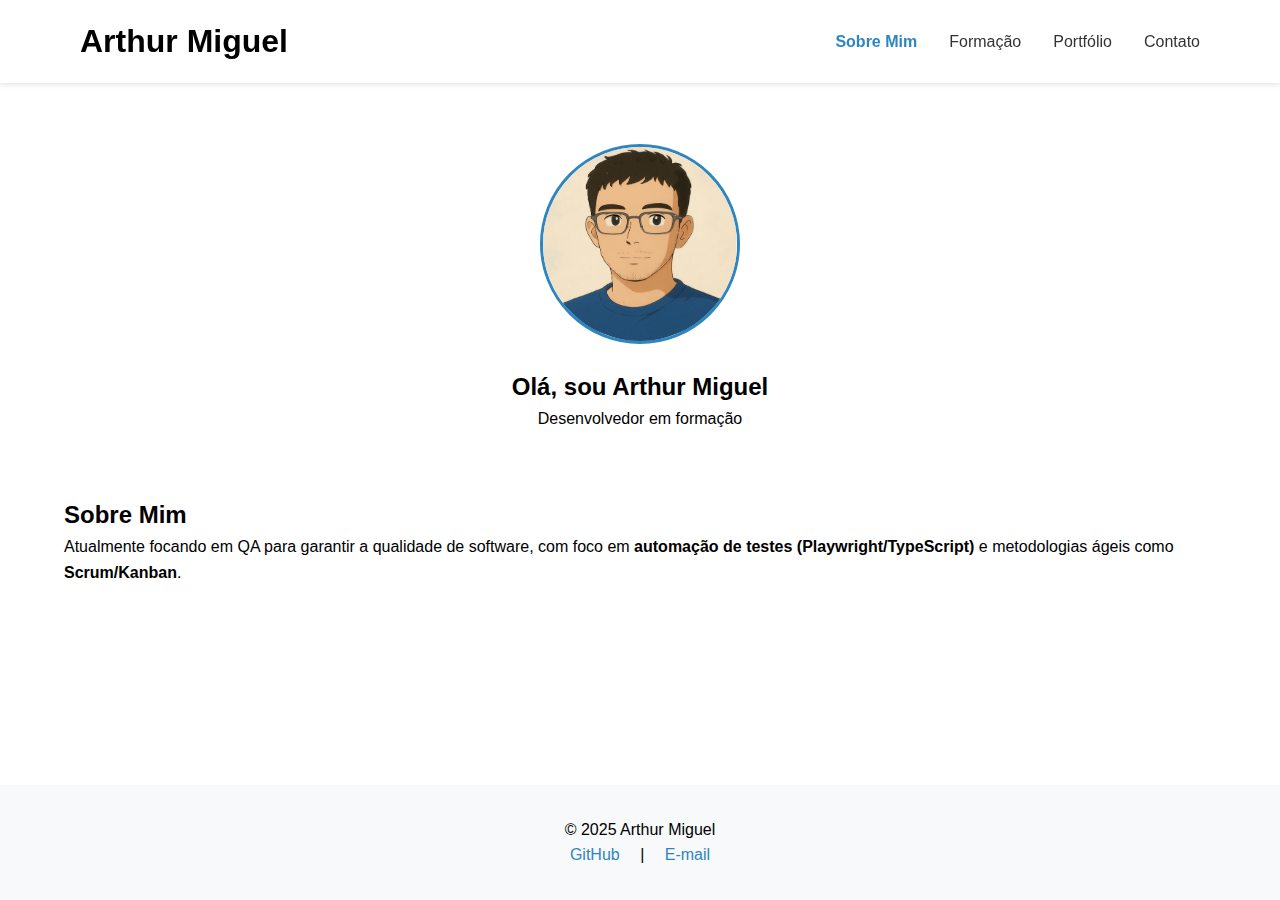
<file: index.html>
<!DOCTYPE html>
<html lang="pt-BR">
<head>
    <meta charset="UTF-8">
    <meta name="viewport" content="width=device-width, initial-scale=1.0">
    <title>Arthur Miguel</title>
    <link rel="stylesheet" href="css/style.css">
</head>
<body>
    <header class="header">
        <div class="container">
            <h1>Arthur Miguel</h1>
            <nav>
                <ul class="nav-list">
                    <li class="nav-item"><a href="index.html" class="nav-link active">Sobre Mim</a></li>
                    <li class="nav-item"><a href="formacao.html" class="nav-link">Formação</a></li>
                    <li class="nav-item"><a href="portfolio.html" class="nav-link">Portfólio</a></li>
                    <li class="nav-item"><a href="contato.html" class="nav-link">Contato</a></li>
                </ul>
            </nav>
        </div>
    </header>

    <main>
        <section class="profile">
            <div class="container">
                <img src="./imgs/profile.png" alt="Arthur Miguel" class="profile-image">
                <h2>Olá, sou Arthur Miguel</h2>
                <p>Desenvolvedor em formação</p>
            </div>
        </section>

        <section class="about">
            <div class="container">
                <h2>Sobre Mim</h2>
                <p>Atualmente focando em QA para garantir a qualidade de software, com foco em <strong>automação de testes (Playwright/TypeScript)</strong> e metodologias ágeis como <strong>Scrum/Kanban</strong>.</p>
            </div>
        </section>
    </main>

    <footer class="footer">
        <p>&copy; 2025 Arthur Miguel</p>
        <p>
            <a href="https://github.com/ArthurMiguelVieira" target="_blank">GitHub</a> | 
            <a href="mailto:arthur.miguel.dev@gmail.com">E-mail</a>
        </p>
    </footer>
</body>
</html>
</file>
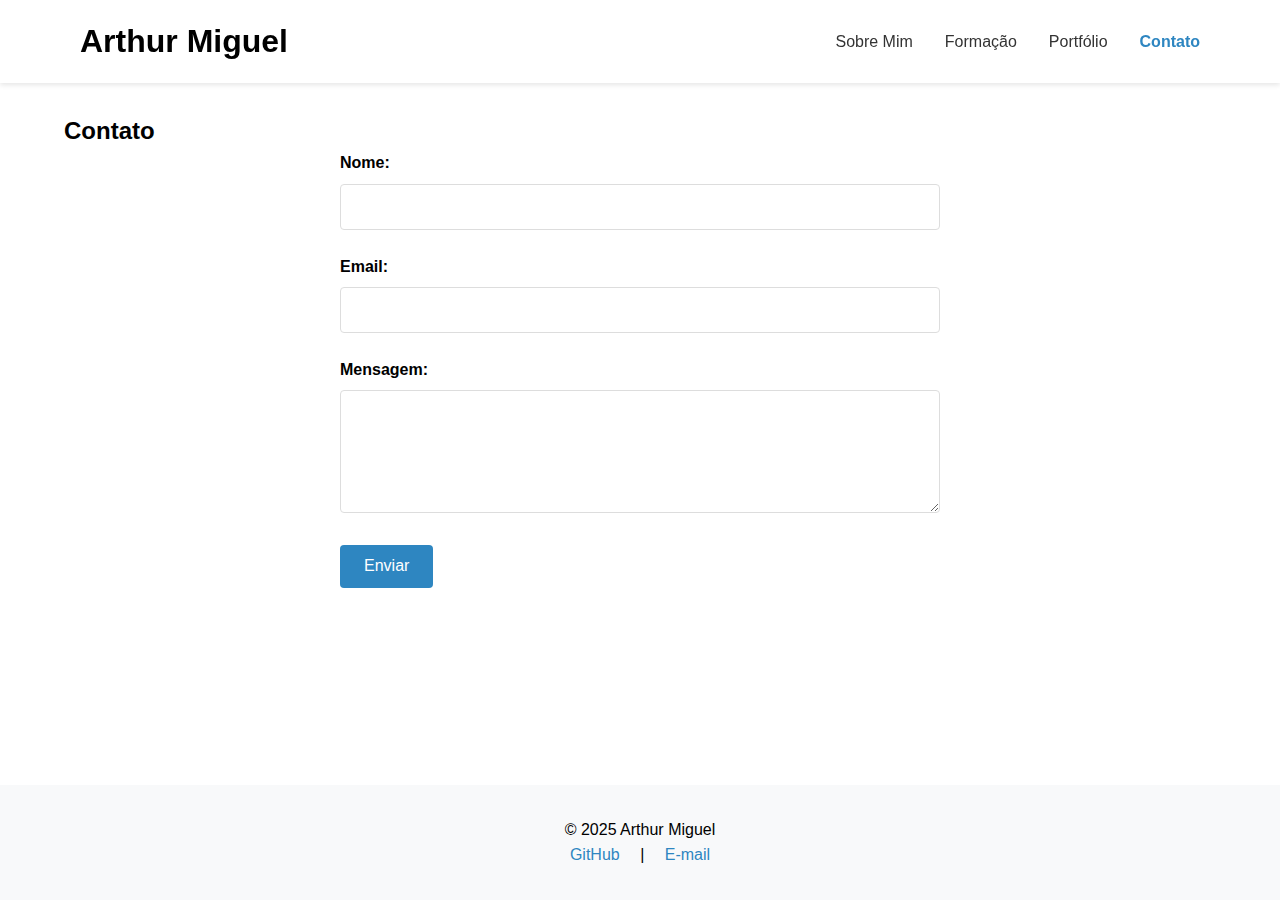
<file: contato.html>
<!DOCTYPE html>
<html lang="pt-BR">
<head>
    <meta charset="UTF-8">
    <meta name="viewport" content="width=device-width, initial-scale=1.0">
    <title>Contato - Arthur Miguel</title>
    <link rel="stylesheet" href="css/style.css">
</head>
<body>
    <header class="header">
        <div class="container">
            <h1>Arthur Miguel</h1>
            <nav>
                <ul class="nav-list">
                    <li class="nav-item"><a href="index.html" class="nav-link">Sobre Mim</a></li>
                    <li class="nav-item"><a href="formacao.html" class="nav-link">Formação</a></li>
                    <li class="nav-item"><a href="portfolio.html" class="nav-link">Portfólio</a></li>
                    <li class="nav-item"><a href="contato.html" class="nav-link active">Contato</a></li>
                </ul>
            </nav>
        </div>
    </header>

    <main>
        <div class="container">
            <h2>Contato</h2>
            <form id="contactForm" class="contact-form">
                <div class="form-group">
                    <label for="name">Nome:</label>
                    <input type="text" id="name" required>
                </div>
                <div class="form-group">
                    <label for="email">Email:</label>
                    <input type="email" id="email" required>
                </div>
                <div class="form-group">
                    <label for="message">Mensagem:</label>
                    <textarea id="message" rows="5" required></textarea>
                </div>
                <button type="submit">Enviar</button>
            </form>
        </div>
    </main>

    <footer class="footer">
        <p>&copy; 2025 Arthur Miguel</p>
        <p>
            <a href="https://github.com/ArthurMiguelVieira" target="_blank">GitHub</a> | 
            <a href="mailto:arthur.miguel.dev@gmail.com">E-mail</a>
        </p>
    </footer>

    <script src="js/contact.js"></script>
</body>
</html>
</file>
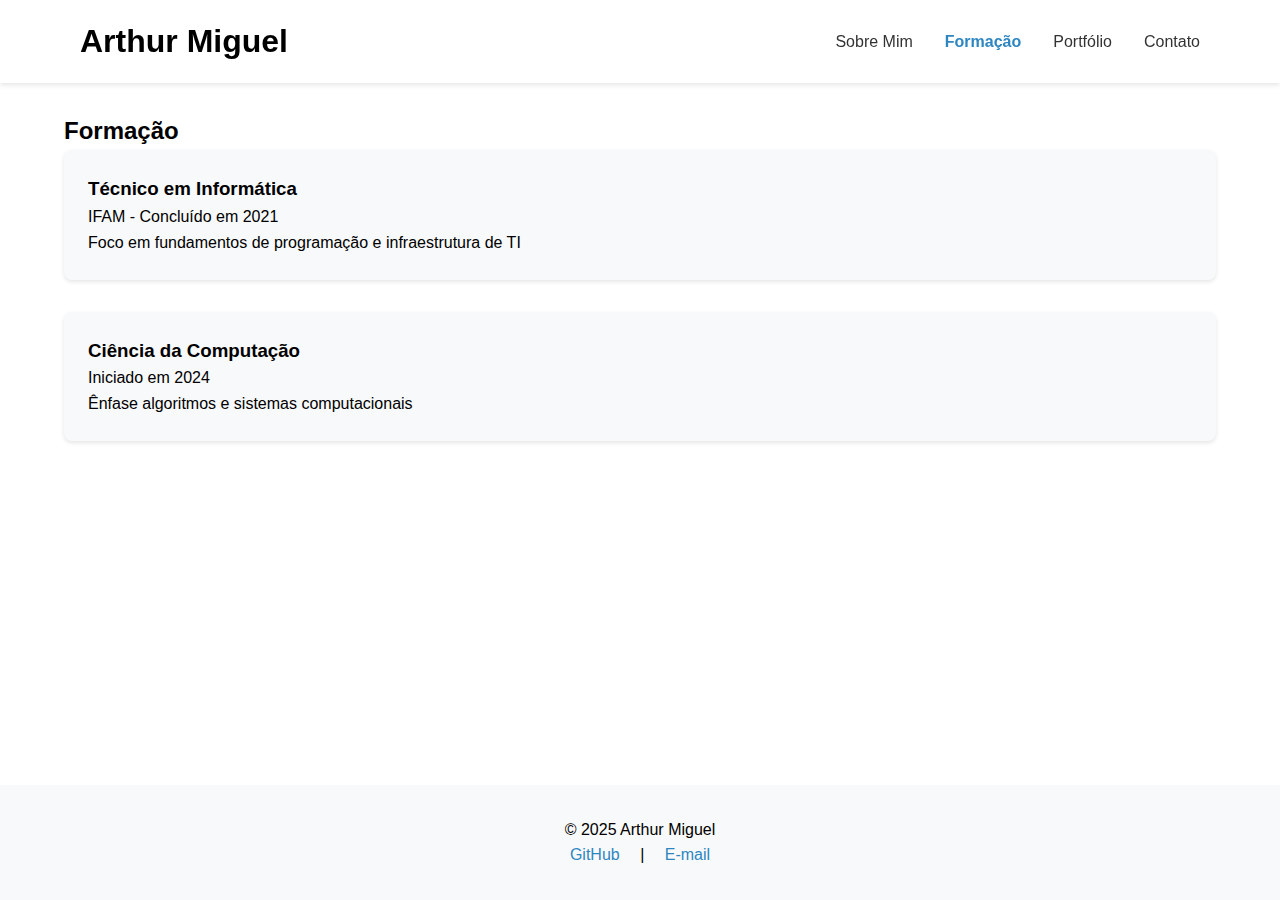
<file: formacao.html>
<!DOCTYPE html>
<html lang="pt-BR">
  <head>
    <meta charset="UTF-8" />
    <meta name="viewport" content="width=device-width, initial-scale=1.0" />
    <title>Formação - Arthur Miguel</title>
    <link rel="stylesheet" href="css/style.css" />
  </head>
  <body>
    <header class="header">
      <div class="container">
        <h1>Arthur Miguel</h1>
        <nav>
          <ul class="nav-list">
            <li class="nav-item">
              <a href="index.html" class="nav-link">Sobre Mim</a>
            </li>
            <li class="nav-item">
              <a href="formacao.html" class="nav-link active">Formação</a>
            </li>
            <li class="nav-item">
              <a href="portfolio.html" class="nav-link">Portfólio</a>
            </li>
            <li class="nav-item">
              <a href="contato.html" class="nav-link">Contato</a>
            </li>
          </ul>
        </nav>
      </div>
    </header>

    <main>
      <div class="container">
        <h2>Formação</h2>
        <div class="timeline">
          <div class="timeline-item">
            <h3>Técnico em Informática</h3>
            <p>IFAM - Concluído em 2021</p>
            <p>Foco em fundamentos de programação e infraestrutura de TI</p>
          </div>
          <div class="timeline-item">
            <h3>Ciência da Computação</h3>
            <p>Iniciado em 2024</p>
            <p>Ênfase algoritmos e sistemas computacionais</p>
          </div>
        </div>
      </div>
    </main>

    <footer class="footer">
        <p>&copy; 2025 Arthur Miguel</p>
        <p>
            <a href="https://github.com/ArthurMiguelVieira" target="_blank">GitHub</a> | 
            <a href="mailto:arthur.miguel.dev@gmail.com">E-mail</a>
        </p>
    </footer>
  </body>
</html>
</file>
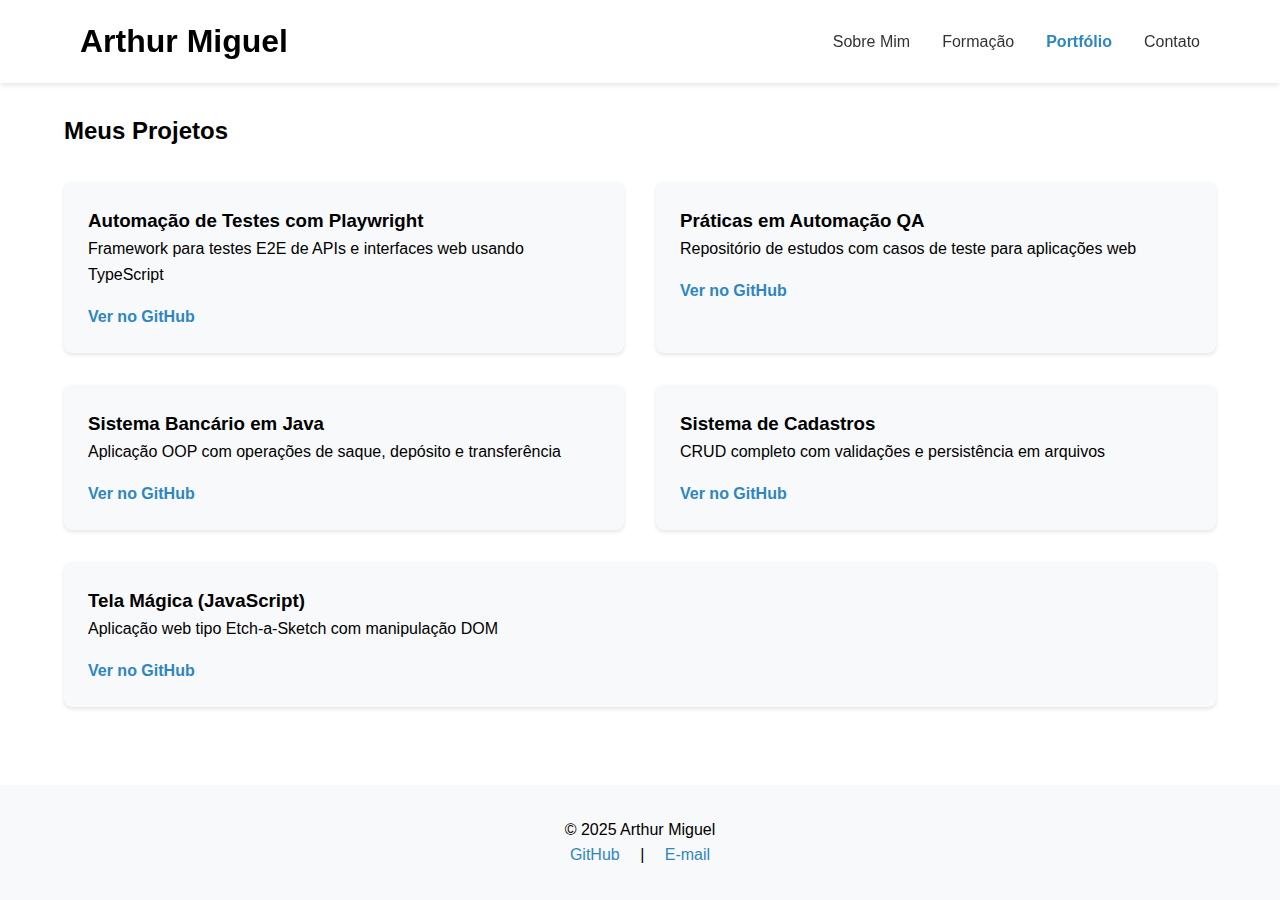
<file: portfolio.html>
<!DOCTYPE html>
<html lang="pt-BR">
<head>
    <meta charset="UTF-8">
    <meta name="viewport" content="width=device-width, initial-scale=1.0">
    <title>Portfólio - Arthur Miguel</title>
    <link rel="stylesheet" href="css/style.css">
</head>
<body>
    <header class="header">
        <div class="container">
            <h1>Arthur Miguel</h1>
            <nav>
                <ul class="nav-list">
                    <li class="nav-item"><a href="index.html" class="nav-link">Sobre Mim</a></li>
                    <li class="nav-item"><a href="formacao.html" class="nav-link">Formação</a></li>
                    <li class="nav-item"><a href="portfolio.html" class="nav-link active">Portfólio</a></li>
                    <li class="nav-item"><a href="contato.html" class="nav-link">Contato</a></li>
                </ul>
            </nav>
        </div>
    </header>

    <main>
        <div class="container">
            <h2>Meus Projetos</h2>
            
            <!-- Seção Automação de Testes -->
            <div class="projects-grid">
                <div class="project-card">
                    <h3>Automação de Testes com Playwright</h3>
                    <p>Framework para testes E2E de APIs e interfaces web usando TypeScript</p>
                    <a href="https://github.com/ArthurMiguelVieira/playwright-testAPI" 
                       target="_blank" 
                       class="project-link">Ver no GitHub</a>
                </div>

                <div class="project-card">
                    <h3>Práticas em Automação QA</h3>
                    <p>Repositório de estudos com casos de teste para aplicações web</p>
                    <a href="https://github.com/ArthurMiguelVieira/playwright-practice" 
                       target="_blank" 
                       class="project-link">Ver no GitHub</a>
                </div>
            </div>

            <!-- Seção Java -->
            <div class="projects-grid">
                <div class="project-card">
                    <h3>Sistema Bancário em Java</h3>
                    <p>Aplicação OOP com operações de saque, depósito e transferência</p>
                    <a href="https://github.com/ArthurMiguelVieira/lab-banco-digital-oo" 
                       target="_blank" 
                       class="project-link">Ver no GitHub</a>
                </div>

                <div class="project-card">
                    <h3>Sistema de Cadastros</h3>
                    <p>CRUD completo com validações e persistência em arquivos</p>
                    <a href="https://github.com/ArthurMiguelVieira/desafio-sistema-de-cadastros-devmagro" 
                       target="_blank" 
                       class="project-link">Ver no GitHub</a>
                </div>
            </div>

            <!-- Seção Frontend -->
            <div class="projects-grid">
                <div class="project-card">
                    <h3>Tela Mágica (JavaScript)</h3>
                    <p>Aplicação web tipo Etch-a-Sketch com manipulação DOM</p>
                    <a href="https://github.com/ArthurMiguelVieira/Projeto-Tela-Magica" 
                       target="_blank" 
                       class="project-link">Ver no GitHub</a>
                </div>
            </div>
        </div>
    </main>

   <footer class="footer">
        <p>&copy; 2025 Arthur Miguel</p>
        <p>
            <a href="https://github.com/ArthurMiguelVieira" target="_blank">GitHub</a> | 
            <a href="mailto:arthur.miguel.dev@gmail.com">E-mail</a>
        </p>
    </footer>
</body>
</html>
</file>
<file: css/style.css>
/* Reset standard css*/
* {
  margin: 0;
  padding: 0;
  box-sizing: border-box; /* Faz os elementos respeitarem seu próprio tamanho */
}

/* Estilos gerais da página*/
body {
  font-family: Arial, sans-serif;
  line-height: 1.6;
  background-color: #fff;
  display: flex; 
  flex-direction: column; 
  min-height: 100vh; 
}

/********* CABEÇALHO *********/
.header {
  background: #fff;
  box-shadow: 0 2px 5px rgba(0, 0, 0, 0.1);
  position: fixed;
  width: 100%;
  top: 0;
  z-index: 1000;
}

/* Container principal */
.container {
  width: 90%;
  margin: 0 auto;
  max-width: 1200px;
}

/* Organização do cabeçalho */
.header .container {
  display: flex;
  justify-content: space-between;
  align-items: center;
  padding: 1rem;
}

/* lista de navegação */
.nav-list {
  display: flex;
  list-style: none;
}

.nav-item {
  margin-left: 2rem;
}

/* Links do menu  */
.nav-link {
  text-decoration: none;
  color: #333;
  transition: color 0.3s ease;
}

.nav-link.active {
  font-weight: bold;
  color: #2e86c1;
}

.nav-link:hover {
  color: #2e86c1;
}

/********* CONTEÚDO PRINCIPAL *********/
main {
  margin-top: 80px;
  padding: 2rem 0;
  flex: 1; 
}

.profile {
  text-align: center;
  padding: 2rem 0;
}

.profile-image {
  width: 200px;
  height: 200px;
  border-radius: 50%;
  margin-bottom: 1rem;
  border: 3px solid #2e86c1;
}

/* Seção Sobre Mim */
.about {
  margin: 2rem 0;
}

/********* FORMAÇÃO ACADÊMICA *********/
.timeline-item {
  margin-bottom: 2rem;
  padding: 1.5rem;
  background: #f8f9fa;
  border-radius: 8px;
  box-shadow: 0 2px 4px rgba(0, 0, 0, 0.1);
  transition: transform 0.3s ease, box-shadow 0.3s ease;
  cursor: pointer;
}

.timeline-item:hover {
  transform: translateY(-5px);
  box-shadow: 0 4px 8px rgba(0, 0, 0, 0.15);
}

/********* PORTFÓLIO *********/
.projects-grid {
  display: grid;
  gap: 2rem;
  grid-template-columns: repeat(auto-fit, minmax(300px, 1fr));
  margin: 2rem 0;
}

.project-card {
  background: #f8f9fa;
  padding: 1.5rem;
  border-radius: 8px;
  box-shadow: 0 2px 4px rgba(0, 0, 0, 0.1);
  transition: transform 0.3s ease;
}

.project-card:hover {
  transform: translateY(-5px);
}

.project-link {
  display: inline-block;
  margin-top: 1rem;
  color: #2e86c1;
  text-decoration: none;
  font-weight: bold;
}

.project-link:hover {
  text-decoration: underline;
}

/********* CONTATO *********/
.contact-form {
  max-width: 600px;
  margin: 0 auto;
}

.form-group {
  margin-bottom: 1.5rem;
}

label {
  display: block;
  margin-bottom: 0.5rem;
  font-weight: bold;
}

input,
textarea {
  width: 100%;
  padding: 0.8rem;
  border: 1px solid #ddd;
  border-radius: 4px;
  font-size: 1rem;
}

button {
  background: #2e86c1;
  color: white;
  padding: 0.8rem 1.5rem;
  border: none;
  border-radius: 4px;
  cursor: pointer;
  font-size: 1rem;
  transition: background 0.3s ease;
}

button:hover {
  background: #1b6ca8;
}

/********* RODAPÉ *********/
.footer {
  background: #f8f9fa;
  padding: 2rem;
  text-align: center;
  margin-top: auto; 
}

.footer a {
  color: #2e86c1;
  text-decoration: none;
  margin: 0 1rem;
}

.footer a:hover {
  text-decoration: underline;
}

/********* RESPONSIVO (CELULAR) *********/
@media (max-width: 768px) {
  .nav-list {
    flex-direction: column;
    gap: 1rem;
    text-align: center;
  }

  .nav-item {
    margin-left: 0;
  }

  .header .container {
    flex-direction: column;
  }

  main {
    margin-top: 120px;
  }

  .project-card {
    margin: 1rem 0;
  }
}
</file>
